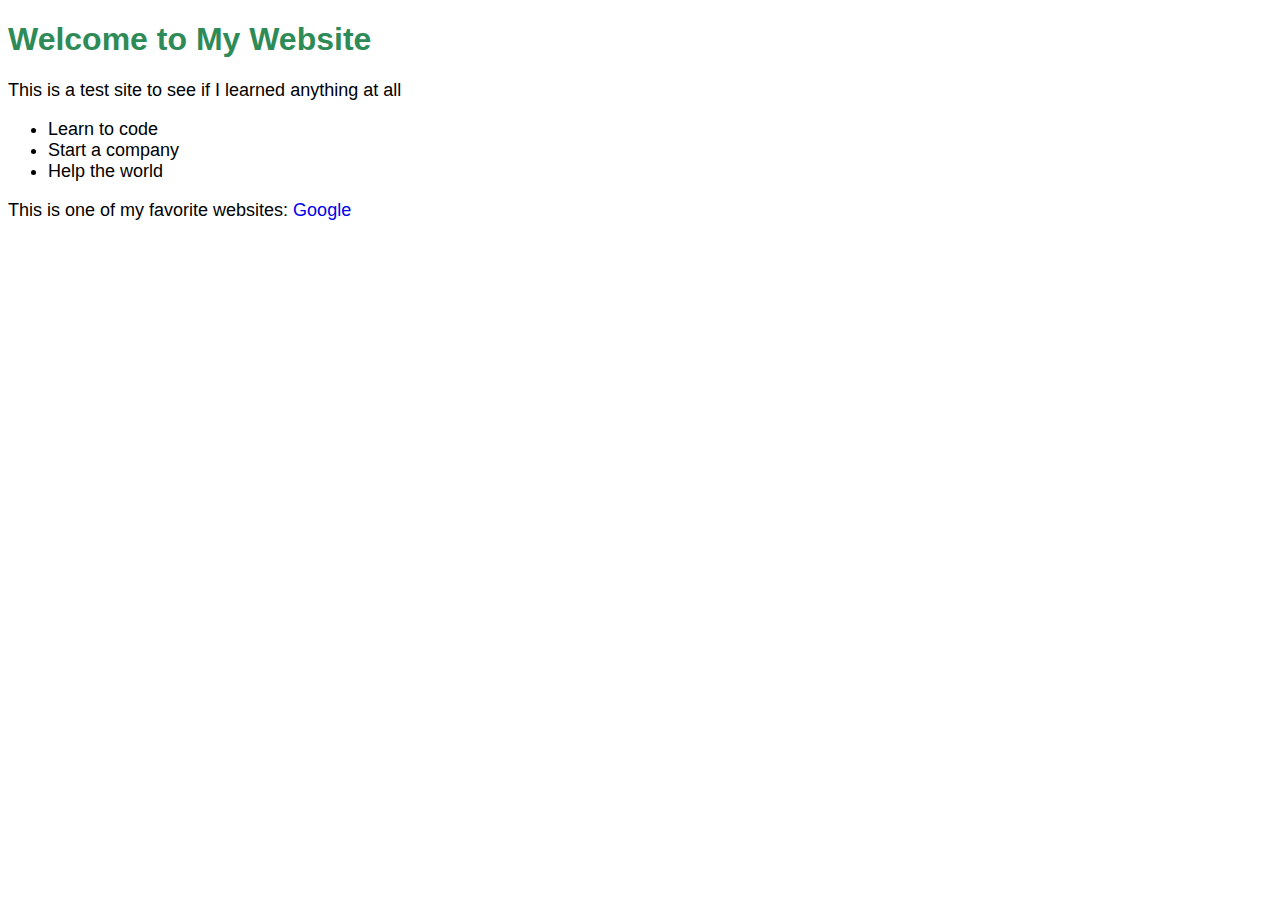
<file: DevProject/index.html>
<!DOCTYPE html>
<html>
  <head>
    <title>SatAmrit's Website!</title>
    <link href="./resources/css/index.css" type="text/css" rel="stylesheet">
  </head>
  <body>
    <h1>Welcome to My Website</h1>
    <p>This is a test site to see if I learned anything at all</p>
    <ul>
      <li>Learn to code</li>
      <li>Start a company</li>
      <li>Help the world</li>
    </ul>
    <p>This is one of my favorite websites: <a href="https://www.google.com/" target="_blank">Google</a></p>
  </body>
</html>
</file>
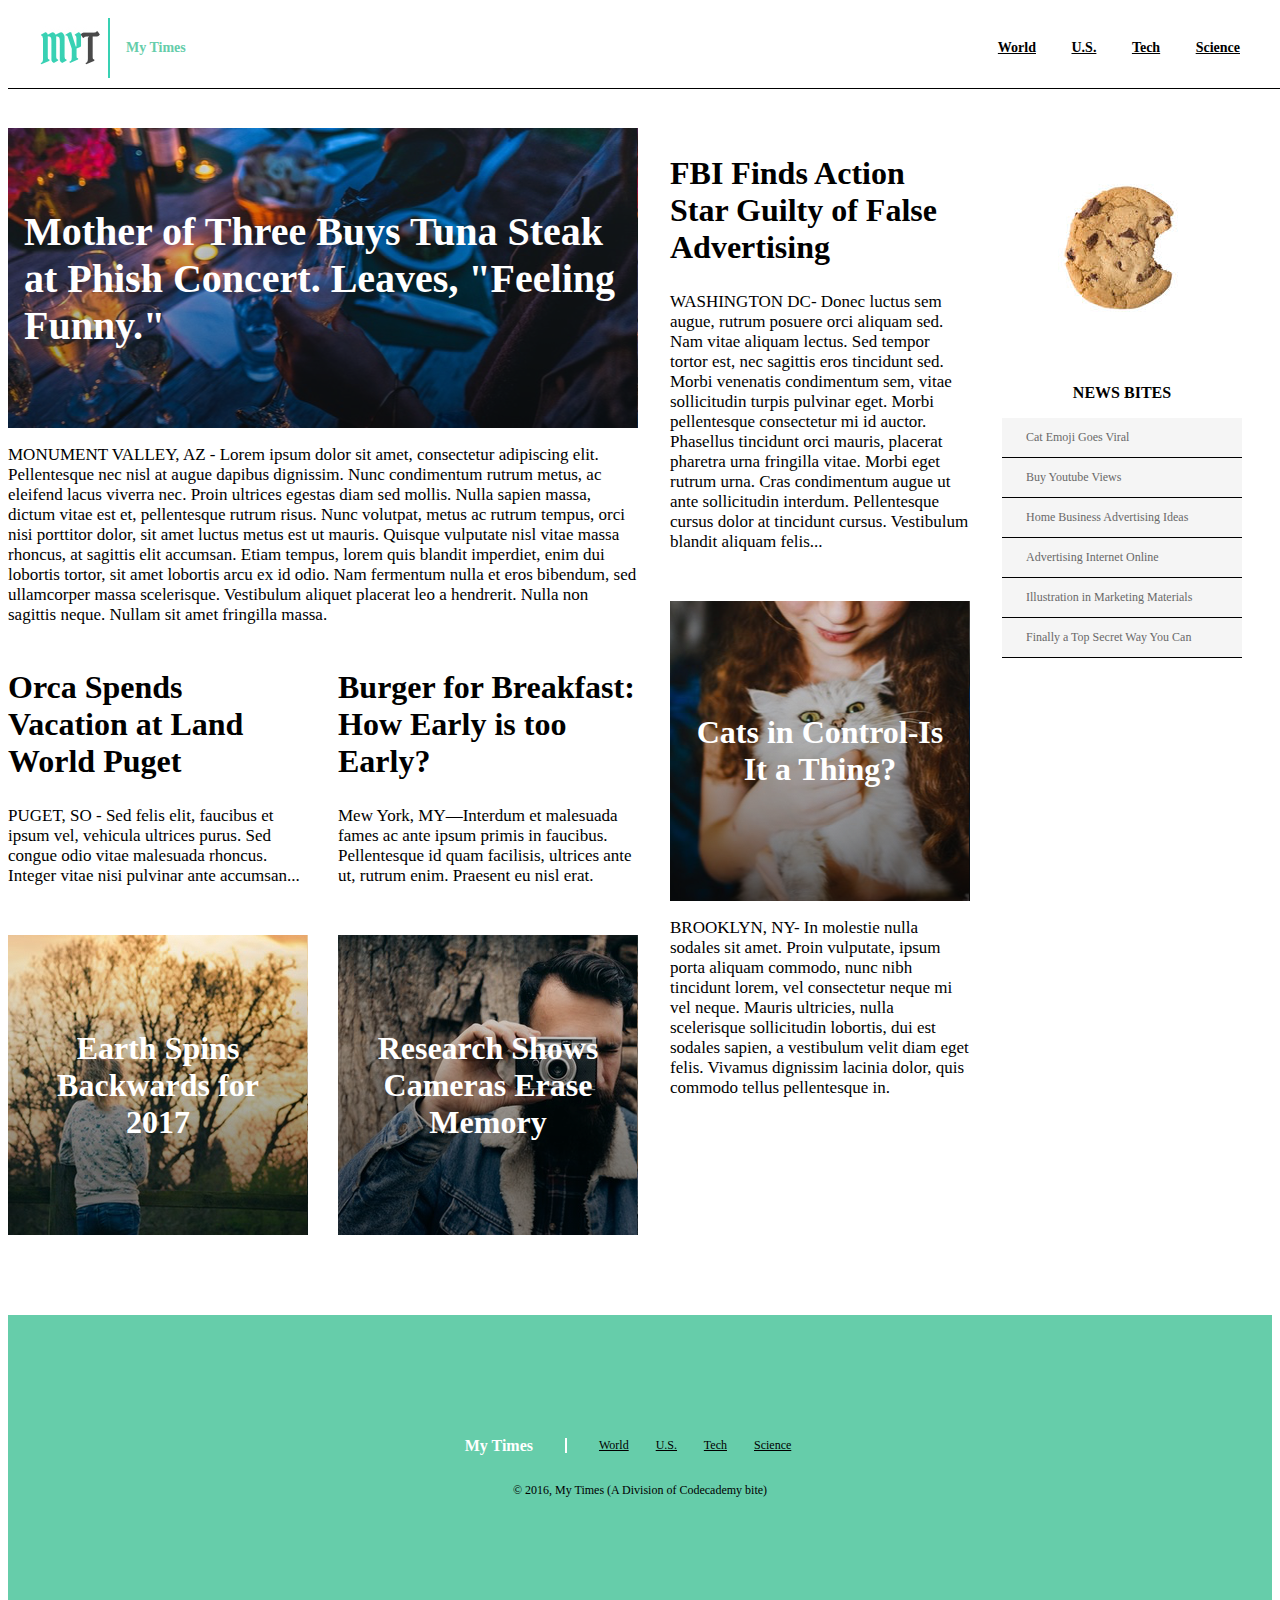
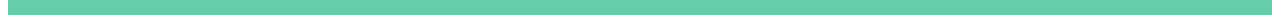
<file: times/index.html>
<!DOCTYPE html>
<html>
  <head>
    <title>My Times</title>
    <link href="resources/css/style.css" type="text/css" rel="stylesheet">
  </head>

  <body>

    <!--Header-->

    <header>
      <div class="logo">
        <img src="resources/images/img-myt-logo.jpg">
        <span id="title">My Times</span>
      </div>
      <nav>
        <span><a href="http://www.google.com">World</a></span>
        <span><a href="http://www.google.com">U.S.</a></span>
        <span><a href="http://www.google.com">Tech</a></span>
        <span><a href="http://www.google.com">Science</a></span>
      <nav>
  </header>

    <!--Articles-->

    <div class="container">

      <!--First Column-->

      <div class="column large">

        <div class="main-story">
          <div class="titleimg" id="lgimg">
            <p>Mother of Three Buys Tuna Steak at Phish Concert. Leaves, "Feeling Funny."</p>
          </div>
          <div class="content">
            <p>MONUMENT VALLEY, AZ - Lorem ipsum dolor sit amet, consectetur adipiscing elit. Pellentesque nec nisl at augue dapibus dignissim. Nunc condimentum rutrum metus, ac eleifend lacus viverra nec. Proin ultrices egestas diam sed mollis. Nulla sapien massa, dictum vitae est et, pellentesque rutrum risus. Nunc volutpat, metus ac rutrum tempus, orci nisi porttitor dolor, sit amet luctus metus est ut mauris. Quisque vulputate nisl vitae massa rhoncus, at sagittis elit accumsan. Etiam tempus, lorem quis blandit imperdiet, enim dui lobortis tortor, sit amet lobortis arcu ex id odio. Nam fermentum nulla et eros bibendum, sed ullamcorper massa scelerisque. Vestibulum aliquet placerat leo a hendrerit. Nulla non sagittis neque. Nullam sit amet fringilla massa.</p>
          </div>
        </div>

        <div class="articles">

        <!--Sub-column in the large column-->
          <div class="smallcol">

            <div class="story">
              <h2>Orca Spends Vacation at Land World Puget</h2>
              <p class="content">PUGET, SO - Sed felis elit, faucibus et ipsum vel, vehicula ultrices purus. Sed congue odio vitae malesuada rhoncus. Integer vitae nisi pulvinar ante accumsan...</p>
            </div>

            <div class="titleimg" id="earth">
              <p>Earth Spins Backwards for 2017</p>
            </div>

          </div>

          <!--Sub-column in the large column-->
          <div class="smallcol">

            <div class="story">
              <h2>Burger for Breakfast: How Early is too Early?</h2>
              <p class="content">Mew York, MY—Interdum et malesuada fames ac ante ipsum primis in faucibus. Pellentesque id quam facilisis, ultrices ante ut, rutrum enim. Praesent eu nisl erat.</p>
            </div>

            <div class="titleimg" id="camera">
              <p>Research Shows Cameras Erase Memory</p>
            </div>

          </div>
      </div>

      </div>

      <!--Second Column-->

      <div class="column medium">

        <div class="story">
          <h2>FBI Finds Action Star Guilty of False Advertising</h2>
          <p class="content">WASHINGTON DC- Donec luctus sem augue, rutrum posuere orci aliquam sed. Nam vitae aliquam lectus. Sed tempor tortor est, nec sagittis eros tincidunt sed. Morbi venenatis condimentum sem, vitae sollicitudin turpis pulvinar eget. Morbi pellentesque consectetur mi id auctor. Phasellus tincidunt orci mauris, placerat pharetra urna fringilla vitae. Morbi eget rutrum urna. Cras condimentum augue ut ante sollicitudin interdum. Pellentesque cursus dolor at tincidunt cursus. Vestibulum blandit aliquam felis...</p>
        </div>

        <div class="story">
          <div class="titleimg" id="cats">
            <p>Cats in Control-Is It a Thing?</p>
          </div>
          <div class="content">
            <p>BROOKLYN, NY- In molestie nulla sodales sit amet. Proin vulputate, ipsum porta aliquam commodo, nunc nibh tincidunt lorem, vel consectetur neque mi vel neque. Mauris ultricies, nulla scelerisque sollicitudin lobortis, dui est sodales sapien, a vestibulum velit diam eget felis. Vivamus dignissim lacinia dolor, quis commodo tellus pellentesque in.</p>
          </div>
        </div>

      </div>

      <!--Third Column-->

      <div class="column small">

        <img src="resources/images/img-news-bite.png">

        <div class="news">
          <h3 class="small-title">NEWS BITES</h3>
          <p class="ext-links">Cat Emoji Goes Viral</p>
          <p class="ext-links">Buy Youtube Views</p>
          <p class="ext-links">Home Business Advertising Ideas</p>
          <p class="ext-links">Advertising Internet Online</p>
          <p class="ext-links">Illustration in Marketing Materials</p>
          <p class="ext-links">Finally a Top Secret Way You Can</p>
        </div>

      </div>

    </div>

    <!--Footer-->

    <footer>
      <div class="topline">
        <div class="wordmark">
          <p>My Times</p>
        </div>
        <div class="f-links">
          <span><a class="footer-link" href="http://www.google.com">World</a></span>
          <span><a class="footer-link" href="http://www.google.com">U.S.</a></span>
          <span><a class="footer-link" href="http://www.google.com">Tech</a></span>
          <span><a class="footer-link" href="http://www.google.com">Science</a></span>
        </div>
      </div>
      <div class="copyright">
        <p>© 2016, My Times (A Division of Codecademy bite)</p>
      </div>
    </footer>

  </body>
</html>
</file>
<file: DevProject/resources/css/index.css>
* {
  font-family: Helvetica, Arial, sans-serif;
}


h1 {
  color: SeaGreen;
}


p,
li {
  font-size: 18px;
}


a {
  text-decoration: none;
}
</file>
<file: times/resources/css/style.css>
/*Top navigation elements*/

header{
  display: flex;
  width: 100%;
  height: 80px;
  background-color: white;
  z-index: 5;
  border-bottom: 1px solid black;
  align-items: center;
  position: fixed;
  font-family: Verdana;
  font-size: 14px;
  font-weight: bold;
}

nav{
  padding-right: 32px;
}

nav span{
  display: inline-block;
  padding: 20px 16px;
}

a{
  color: black;
}

.logo{
  display: flex;
  align-items: center;
  flex-grow: 1;
  padding-left: 32px;
}

/*Publication name*/
#title{
  color: MediumAquamarine;
  padding-left: 16px;
}

/*Content + Column properties*/

.container{
  display: flex;
  padding-top: 120px;
  margin: 0 auto 80px auto;
  width: 1280px;
  align-items: flex-start;
}

 /*Main column with leading article and 2 columns of smaller articles*/
.column.large{
  width: 630px;
}

/*Second column with smaller articles*/
.column.medium{
  width: 300px;
}

/*News bites column*/
.column.small{
  width: 240px;
}

/*Shared properties across columns*/
.column{
  display: flex;
  flex-direction: column;
  margin-right: 32px;
}

/*Smaller articles in the large column*/
.articles{
  display: flex;
  flex-direction: row;
  justify-content: space-between;
}

/*Column of articles*/
.smallcol{
  display: flex;
  width: 300px;
  flex-direction: column;
}

.main-story,
.story{
  margin-top: 0;
}

.story{
  margin-bottom: 32px;
}

.smallcol.story{
  height: 300px;
}

h2{
  font-family: Georgia;
  font-weight: bold;
  font-size: 32px;
}

/*Images with article titles*/
.titleimg{
  display: flex;
  font-family: Georgia;
  font-weight: bold;
  font-size: 32px;
  color: white;
  padding: 0 16px;
  text-align: center;
  height: 300px;
  align-items: center;
}

/*Article images*/

#lgimg{
  display: flex;
  background-image: url("../images/img-story-main.png");
  font-size: 40px;
  padding: 0px 16px;
  text-align: left;
  align-items: center;
}

#cats{
  background-image: url("../images/img-story-1.png");
}

#camera{
  background-image: url("../images/img-story-3.png");
}

#earth{
  background-image: url("../images/img-story-2.png");
}

/*Article text styles*/
.content{
  font-family: Georgia;
  font-size: 17px;
  color: black;
}

/*News Bites section styles*/

.news{
  display: block;
}

.small-title{
  font-size: 16px;
  font-weight: bold;
  text-align: center;
}

.ext-links{
  background-color: WhiteSmoke;
  font-family: Verdana;
  font-size: 12px;
  color: DimGray;
  padding: 12px 24px;
  margin: 0;
  border-bottom: 1px solid black;
}

/*Footer styles*/

footer{
  display: flex;
  background-color: MediumAquamarine;
  height: 300px;
  align-items: center;
  justify-content: center;
  flex-direction: column;
  background-color: MediumAquamarine;
  margin: auto;
  font-family: Verdana;
  font-size: 12px;
}

.topline{
  display: flex;
  flex-direction: row;
  align-items: center;
}

.wordmark{
  margin-right: 32px;
  font-family: Georgia;
  font-size: 16px;
  font-weight: bold;
  color: white;
}

.f-links{
  padding-left: 32px;
  border-left: 2px solid white;
}

.footer-link{
  padding-right: 24px;
}
</file>
